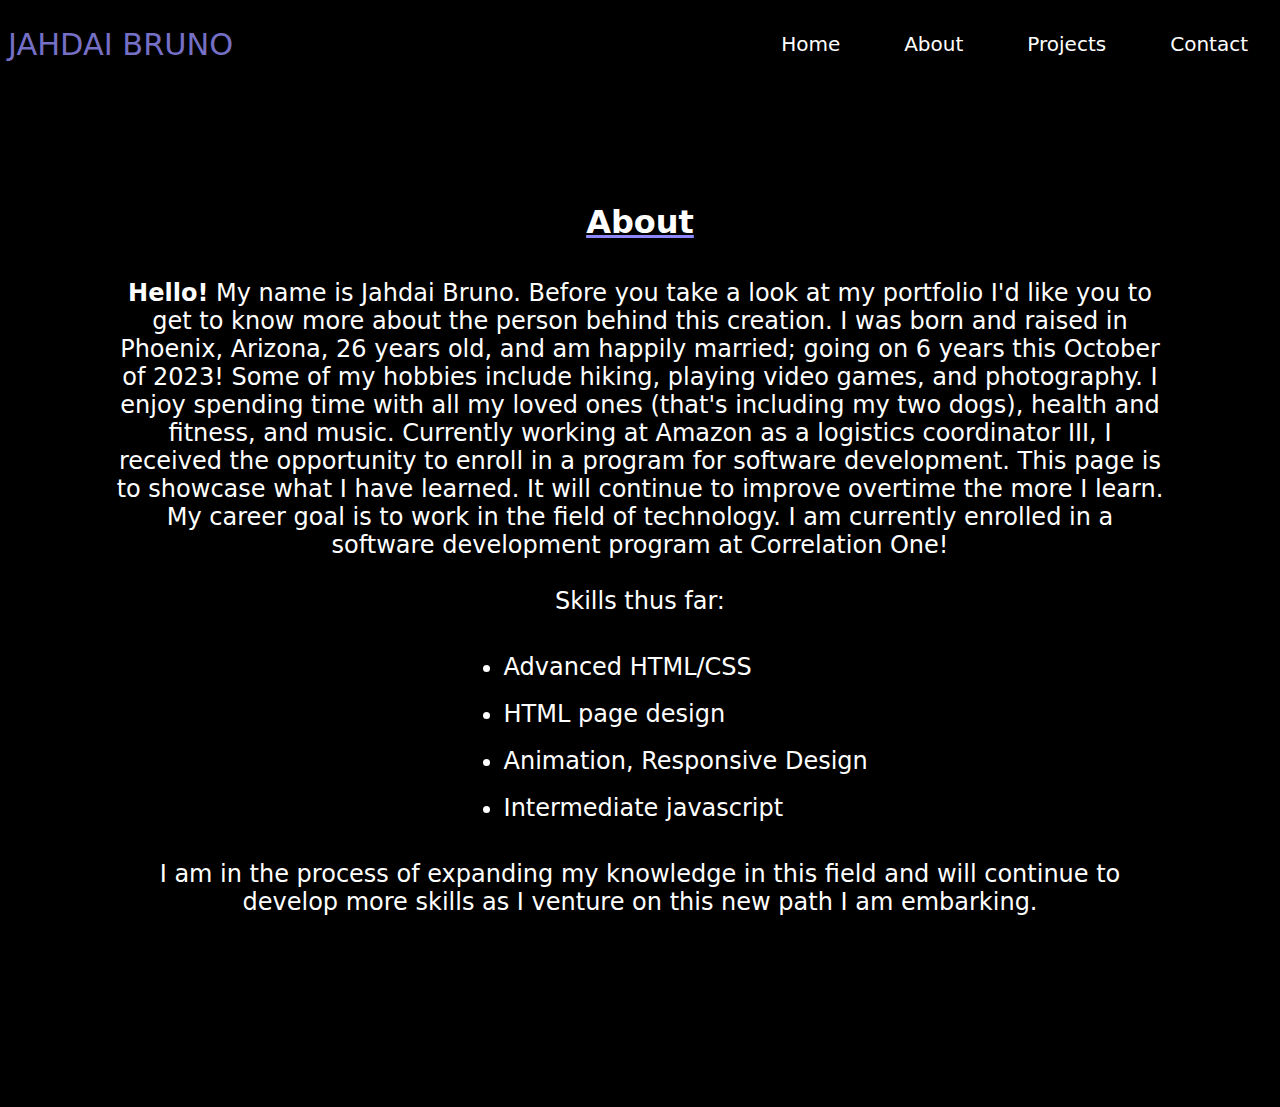
<file: about.html>
<!DOCTYPE html>
<html lang="en">
<head>
    <meta charset="UTF-8">
    <meta name="viewport" content="width=device-width, initial-scale=1.0">
    <link rel="stylesheet" href="css/style.css">
    <link rel="stylesheet" href="css/project.css">
    <title>My Portfolio</title>
    <meta name="description" content="This is my personal website and portfolio page">
</head>

    <body>
        <header>
            <nav class="navbar">
              <div class="logo"><a href="#">JAHDAI BRUNO</a></div>
              <a href="#" class="toggle-button"> <!--this is for the toggle botton with the hamburger bun lines, there is nothing in the span since I don't want any text--> 
                <span class="bar"></span>
                <span class="bar"></span>
                <span class="bar"></span>
              </a>
              <div class="navbar-links">
                <ul>
                    <li><a href="index.html">Home</a></li>
                    <li><a href="about.html">About</a></li>
                    <li><a href="Projects.html">Projects</a></li>
                    <li><a href="contact.html">Contact</a></li>
                </ul>
              </div>
            </nav>
    </header>


    <section class="about-page">
      <div class="about-me">
        <a name="about"></a>
          <!--transition right & make hello do something special-->
         <div class="about-wrap"> <h2>About</h2><br><br>
          <p><strong class="hello">Hello!</strong> My name is Jahdai Bruno. Before you take a look at my portfolio 
              I'd like you to get to know more about the person behind this creation.
              I was born and raised in Phoenix, Arizona, 26 years old, and am happily married; 
              going on 6 years this October of 2023! Some of my hobbies include hiking, playing 
              video games, and photography. I enjoy spending time with all my loved ones (that's 
              including my two dogs), health and fitness, and music. Currently working at Amazon as 
              a logistics coordinator III, I received the opportunity to enroll in a program for software
              development. This page is to showcase what I have learned. It will continue to 
              improve overtime the more I learn. My career goal is to work in the field of technology.
              I am currently enrolled 
              in a software development program at Correlation One!
              <br><br><p>Skills thus far:</p><br><br>
              <ul class="skills">
                  <li>Advanced HTML/CSS</li><br>
                  <li>HTML page design</li><br>
                  <li>Animation, Responsive Design</li><br>
                  <li>Intermediate javascript</li><br><br>
              </ul> 
              <p>I am in the process of expanding my knowledge in this field and will 
              continue to develop more skills as I venture on this new path I am 
              embarking. 
        </p>
        <br><br><br><br>
        </div>
      </div>
  </section>

        </body>
        </html>
</file>
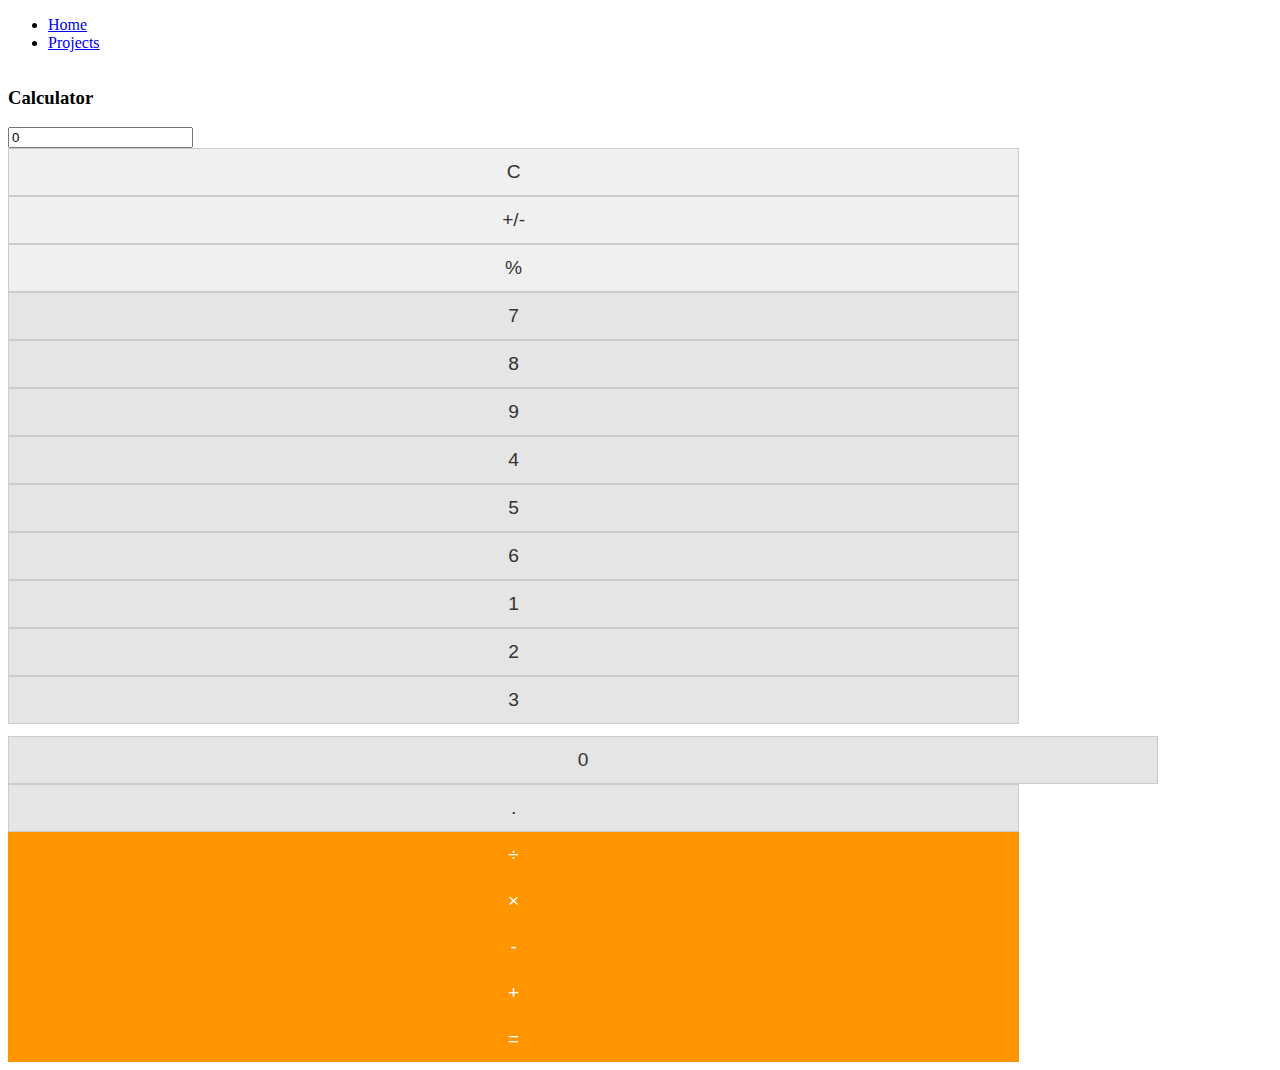
<file: calculator.html>
<!DOCTYPE html>
<html lang="en">
  <head>
    <meta charset="UTF-8" />
    <link rel="icon" type="image/svg+xml" href="/vite.svg" />
    <meta name="viewport" content="width=device-width, initial-scale=1.0" />
    <title>Calculator App</title>
    <link href="https://cdn.jsdelivr.net/npm/bootstrap@5.0.2/dist/css/bootstrap.min.css" rel="stylesheet" integrity="sha384-EVSTQN3/azprG1Anm3QDgpJLIm9Nao0Yz1ztcQTwFspd3yD65VohhpuuCOmLASjC" crossorigin="anonymous">
    <link rel="stylesheet" href="css/calculator.css">
  </head>
  <body>


    <ul class="litoptodolist">
        <li class="lihome"><a href="index.html">Home</a></li>
        <li class="liprojects"><a href="projects.html">Projects</a></li>
    </ul>

    <div class="container">
      <div class="row justify-content-center">
        <div class="col-md-6">
          <div class="card">
            <div class="card-header bg-dark text-white">
              <h3 class="card-title mb-0">Calculator</h3>
            </div>
            <div class="card-body">
              <div class="row mb-2">
                <div class="col-12">
                  <div class="text-right">
                    <span id="previous-operand"></span>
                    <span id="current-operand"></span>
                  </div>
                  <input type="text" class="form-control" id="display" readonly>
                </div>
              </div>
              <div class="row">
                <div class="col-9">
                  <div class="row">
                    <div class="col-4">
                      <button class="btn btn-secondary btn-block" id="clear">
                        C
                      </button>
                    </div>
                    <div class="col-4">
                      <button class="btn btn-secondary btn-block" id="sign">
                        +/-
                      </button>
                    </div>
                    <div class="col-4">
                      <button class="btn btn-secondary btn-block" id="percent">
                        %
                      </button>
                    </div>
                  </div>
                  <div class="row mt-2">
                    <div class="col-4">
                      <button class="btn btn-light btn-block" id="seven">
                        7
                      </button>
                    </div>
                    <div class="col-4">
                      <button class="btn btn-light btn-block" id="eight">
                        8
                      </button>
                    </div>
                    <div class="col-4">
                      <button class="btn btn-light btn-block" id="nine">
                        9
                      </button>
                    </div>
                  </div>
                  <div class="row mt-2">
                    <div class="col-4">
                      <button class="btn btn-light btn-block" id="four">
                        4
                      </button>
                    </div>
                    <div class="col-4">
                      <button class="btn btn-light btn-block" id="five">
                        5
                      </button>
                    </div>
                    <div class="col-4">
                      <button class="btn btn-light btn-block" id="six">
                        6
                      </button>
                    </div>
                  </div>
                  <div class="row mt-2">
                    <div class="col-4">
                      <button class="btn btn-light btn-block" id="one">
                        1
                      </button>
                    </div>
                    <div class="col-4">
                      <button class="btn btn-light btn-block" id="two">
                        2
                      </button>
                    </div>
                    <div class="col-4">
                      <button class="btn btn-light btn-block" id="three">
                        3
                      </button>
                    </div>
                  </div>
                  <div id="zero-row" class="row">
                    <div class="col-8">
                      <button class="btn btn-light btn-block" id="zero">
                        0
                      </button>
                    </div>
                    <div class="col-4">
                      <button class="btn btn-light btn-block" id="decimal">
                        .
                      </button>
                    </div>
                  </div>
                </div>
                <div class="col-3">
                  <div class="btn-group-vertical" role="group">
                    <button class="btn btn-warning btn-block" id="divide">
                      ÷
                    </button>
                    <button class="btn btn-warning btn-block" id="multiply">
                      ×
                    </button>
                    <button class="btn btn-warning btn-block" id="subtract">
                      -
                    </button>
                    <button class="btn btn-warning btn-block" id="add">
                      +
                    </button>
                    <button class="btn btn-warning btn-block" id="equals">
                      =
                    </button>
                  </div>
                </div>
              </div>
            </div>
          </div>
        </div>
      </div>
    </div>

    <script src="https://cdn.jsdelivr.net/npm/bootstrap@5.0.2/dist/js/bootstrap.bundle.min.js" integrity="sha384-MrcW6ZMFYlzcLA8Nl+NtUVF0sA7MsXsP1UyJoMp4YLEuNSfAP+JcXn/tWtIaxVXM" crossorigin="anonymous"></script>
    
    <script src="javascript/calculator.js"></script>
  </body>
</html>
</file>
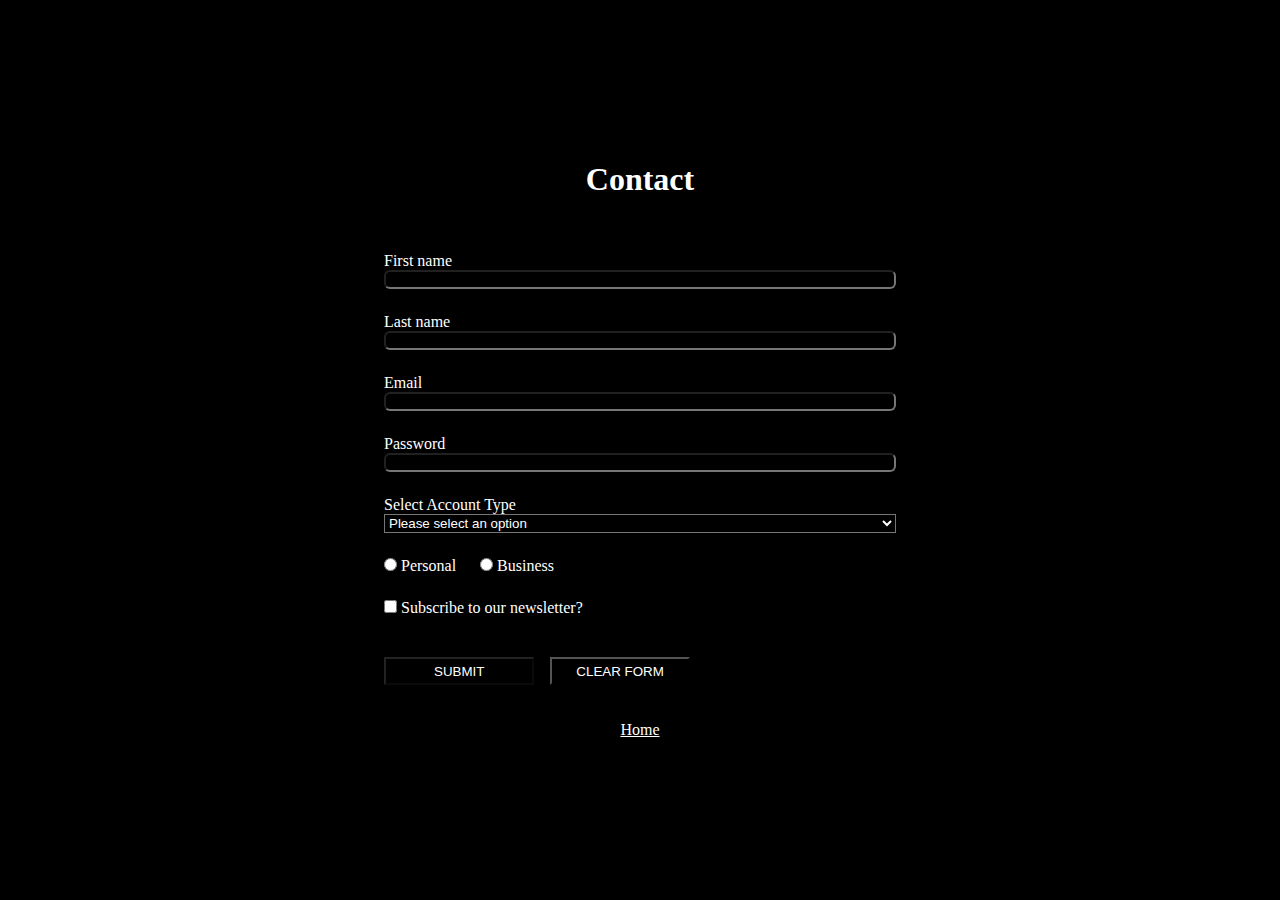
<file: contact.html>
<!DOCTYPE html>
<html lang="en">
<head>
  <meta charset="UTF-8">
  <meta http-equiv="X-UA-Compatible" content="IE=edge">
  <meta name="viewport" content="width=device-width, initial-scale=1.0">
  <title>Contact</title>
  <link href="https://cdn.jsdelivr.net/npm/bootstrap@5.2.3/dist/css/bootstrap.min.css" rel="stylesheet" integrity="sha384-rbsA2VBKQhggwzxH7pPCaAqO46MgnOM80zW1RWuH61DGLwZJEdK2Kadq2F9CUG65" crossorigin="anonymous">

    <link rel="stylesheet" href="css/contact.css">
</head>
<body>
  <main class="container main">

    <div id="form-submitted-msg">Form successfully submitted!</div>
    
    <h1>Contact</h1><br><br><br>

    <form id="exampleForm" novalidate>
      <div class="input-group">
        <label for="firstName" class="form-label">First name </label>
        <input type="text" id="firstName" name="firstName" class="form-control" required>
        <small class="error-msg invalid-feedback">Required</small>
      </div>
      <div class="input-group">
        <label for="lastName" class="form-label">Last name </label>
        <input type="text" id="lastName" name="lastName" class="form-control" required>
        <small class="error-msg invalid-feedback">Required</small>
      </div>
      <div class="input-group">
        <label for="email" class="form-label">Email </label>
        <input type="email" id="email" name="email" class="form-control" required>
        <small class="error-msg invalid-feedback">Required</small>
      </div>
      <div class="input-group">
        <label for="password" class="form-label">Password </label>
        <input type="password" id="password" name="password" class="form-control" required>
        <small class="error-msg invalid-feedback">Required</small>
      </div>
      <div class="input-group select">
        <label for="password" class="form-label">Select Account Type </label>
        <select id="accountType" name="accountType" class="form-select" required>
          <option value="Please select an option" selected class="text-muted">Please select an option</option>
          <option value="Free Account">Free Account</option>
          <option value="Premium Account">Premium Account</option>
        </select>
        <small class="error-msg invalid-feedback">Required</small>
      </div>
      <div class="input-group radio">
        <div class="form-check">
          <input type="radio" id="personal" name="purpose" value="Personal" class="form-check-input" required>
          <label for="personal" class="form-check-label">Personal</label>
          <small class="error-msg invalid-feedback">Required</small>
        </div>
    
        <div class="form-check">
          <input type="radio" id="business" name="purpose" value="Business" class="form-check-input" required>
          <label for="business" class="form-check-label">Business</label>
          <small class="error-msg invalid-feedback">Required</small>
        </div>
      </div>
      <div class="input-group checkbox form-check">
        <input type="checkbox" name="subscribe" id="subscribeYes" class="form-check-input" required>
        <label for="subscribeYes" class="form-check-label">Subscribe to our newsletter?</label>
        <small class="error-msg invalid-feedback">Required</small>
      </div>
      <div class="form-btns">
        <button type="submit" class="btn btn-primary submit" disabled>SUBMIT</button>
        <button type="reset" class="btn btn-secondary">CLEAR FORM</button>
      </div>
    </form>



    <ul class="litoptodolist">
      <br><br>
      <li class="lihome" style="list-style: none;"><a href="index.html">Home</a></li>
  </ul>



  </main>

  <script src="https://cdn.jsdelivr.net/npm/bootstrap@5.2.3/dist/js/bootstrap.bundle.min.js" integrity="sha384-kenU1KFdBIe4zVF0s0G1M5b4hcpxyD9F7jL+jjXkk+Q2h455rYXK/7HAuoJl+0I4" crossorigin="anonymous"></script>

  <script src="javascript/main.js"></script>
  <script src="javascript/contact.js"></script>
</body>
  

</html>
</file>
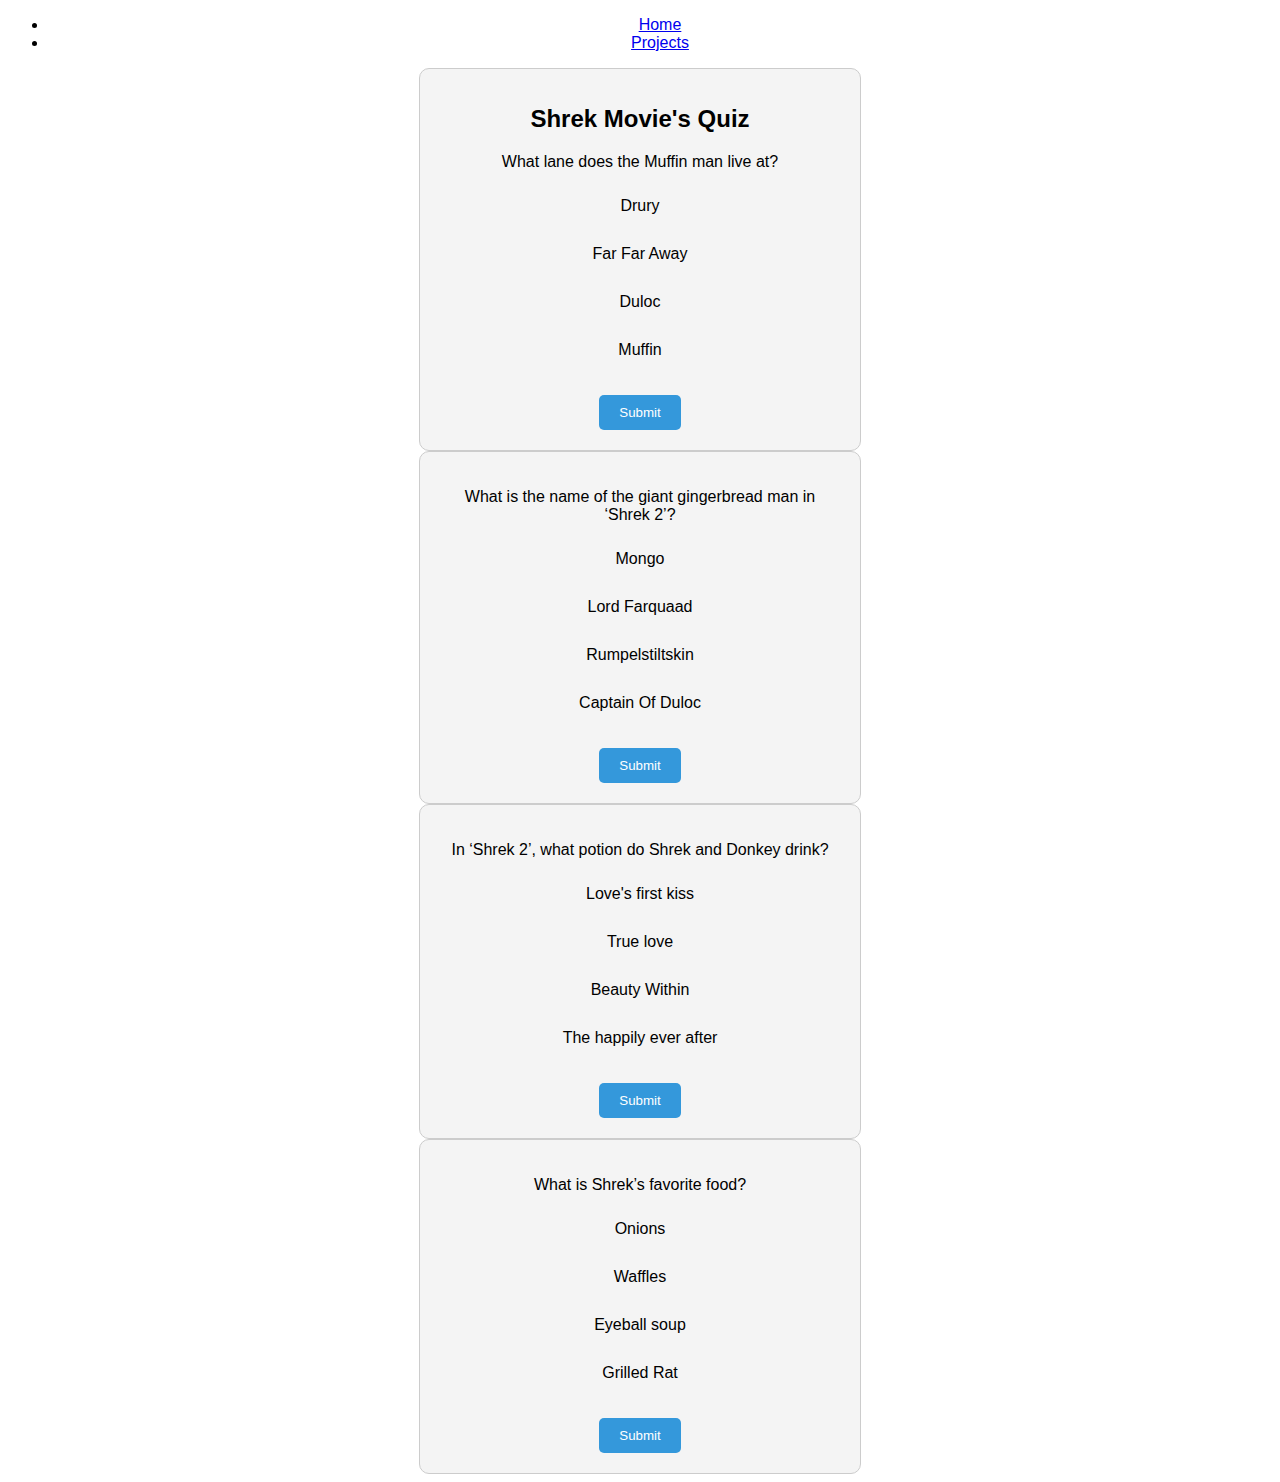
<file: shrektrivia.html>
<!DOCTYPE html>
<html>
<head>
    <link rel="stylesheet" href="css/shrektrivia.css">
</head>
<body>

    <ul class="litoptodolist">
        <li class="lihome"><a href="index.html">Home</a></li>
        <li class="liprojects"><a href="projects.html">Projects</a></li>
    </ul>
    
    <div class="container" id="container1">
        <h1>Shrek Movie's Quiz</h1>
        <div class="question">
            <p>What lane does the Muffin man live at?</p>
        </div>
        <div class="options">
            <label>
              <input type="radio" name="answer1" value="Drury"> Drury
            </label>
            <label>
                <input type="radio" name="answer1" value="Far Far Away"> Far Far Away
            </label>
            <label>
                <input type="radio" name="answer1" value="Duloc"> Duloc
            </label>
            <label>
                <input type="radio" name="answer1" value="Muffin"> Muffin
            </label>
        </div>
        <p class="feedback"></p>
        <button class="nextButton">Submit</button>
    </div>
  
  <div class="container" id="container2">
        <div class="question">
            <p>What is the name of the giant gingerbread man in ‘Shrek 2’?</p>
        </div>
        <div class="options">
            <label>
                <input type="radio" name="answer2" value="Mongo"> Mongo
            </label>
            <label>
                <input type="radio" name="answer2" value="Lord Farquaad"> Lord Farquaad
            </label>
            <label>
                <input type="radio" name="answer2" value="Rumpelstiltskin"> Rumpelstiltskin
            </label>
            <label>
                <input type="radio" name="answer2" value="Captain Of Duloc"> Captain Of Duloc
            </label>
        </div>
        <p class="feedback"></p>
        <button class="nextButton">Submit</button>
    </div>
  
  
   <div class="container" id="container3">
        <div class="question">
            <p>In ‘Shrek 2’, what potion do Shrek and Donkey drink?</p>
        </div>
        <div class="options">
            <label>
                <input type="radio" name="answer3" value="Love's first kiss"> Love's first kiss
            </label>
            <label>
                <input type="radio" name="answer3" value="True love"> True love
            </label>
            <label>
                <input type="radio" name="answer3" value="Beauty Within"> Beauty Within
            </label>
            <label>
                <input type="radio" name="answer3" value="The happily ever after"> The happily ever after
            </label>
        </div>
        <p class="feedback"></p>
        <button class="nextButton">Submit</button>
    </div>
  
  
  <div class="container" id="container4">
        <div class="question">
            <p>What is Shrek’s favorite food?</p>
        </div>
        <div class="options">
            <label>
                <input type="radio" name="answer4" value="Onions"> Onions
            </label>
            <label>
                <input type="radio" name="answer4" value="Waffles"> Waffles
            </label>
            <label>
                <input type="radio" name="answer4" value="Eyeball soup"> Eyeball soup
            </label>
            <label>
                <input type="radio" name="answer4" value="Grilled Rat"> Grilled Rat
            </label>
        </div>
        <p class="feedback"></p>
        <button class="nextButton">Submit</button>
    </div>
    
    <script src="https://code.jquery.com/jquery-3.6.0.min.js"></script>
    <script src="javascript/shrektrivia.js"></script>
</body>
</html>
</file>
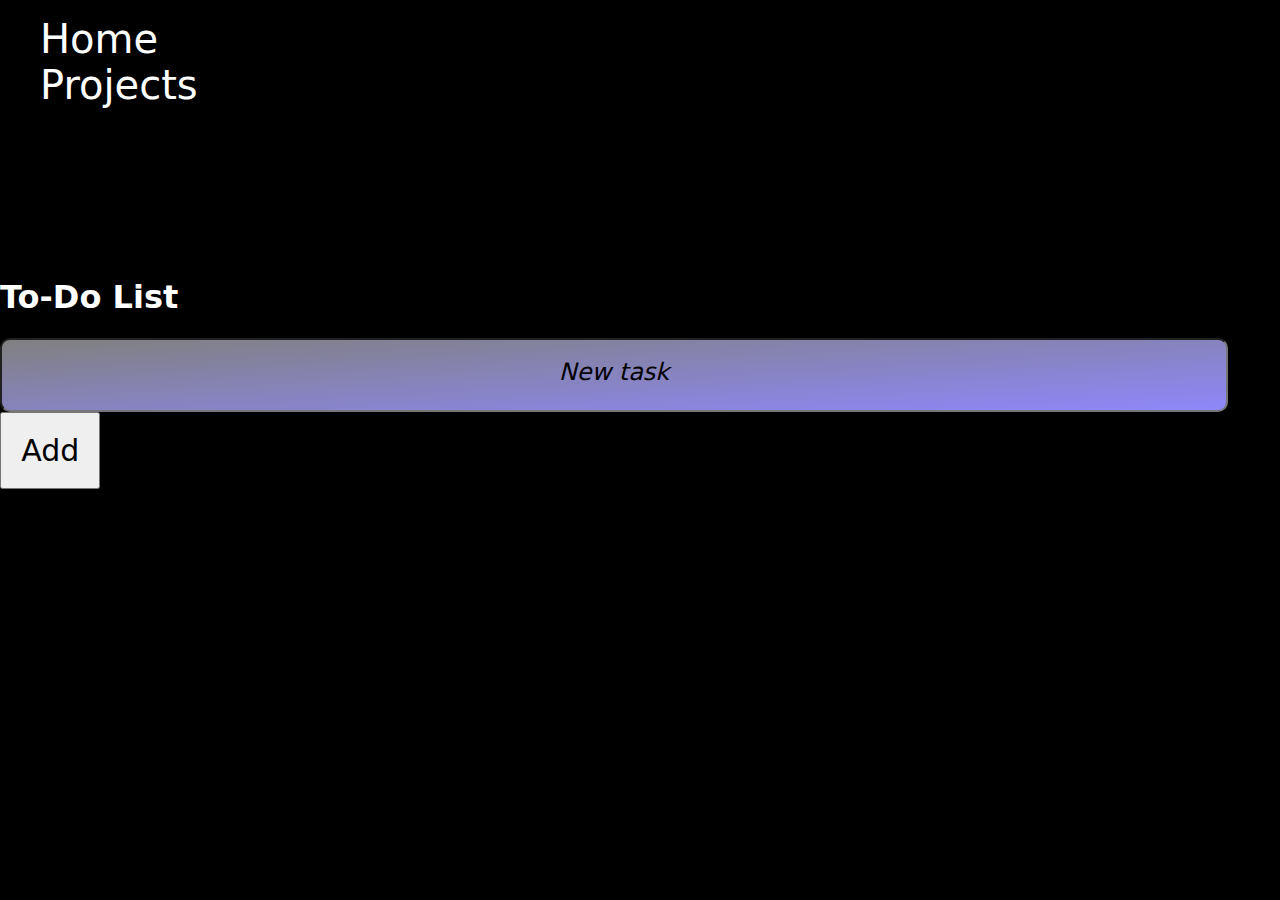
<file: todolist.html>
<!DOCTYPE html>
<html lang="en">
<head>
  <meta charset="UTF-8">
  <meta http-equiv="X-UA-Compatible" content="IE=edge">
  <meta name="viewport" content="width=device-width, initial-scale=1.0">
  <title>To Do List</title>
  <link rel="stylesheet" href="css/style.css">
  <link rel="stylesheet" href="css/list.css">
  
</head>
<body>

  <ul class="litoptodolist">
    <li class="lihome"><a href="index.html">Home</a></li>
    <li class="liprojects"><a href="projects.html">Projects</a></li>
</ul>


    <div id="container">
       <br><br><br><br><br><br><br> <h1>To-Do List</h1>
        <ul id="task-list"></ul>
        <input type="text" id="new-task" placeholder="New task">
        <button id="add-task">Add</button>
    </div>




  <script src="javascript/list.js"></script>
  
</body>
</html>
</file>
<file: css/style.css>
/* this is set to accomodate the size of the border so it can be the actual size you want it to be & it includes the padding & border */
* {
  box-sizing: border-box;
  font-family: system-ui, -apple-system, BlinkMacSystemFont, "Segoe UI", Roboto, Oxygen, Ubuntu, Cantarell, "Open Sans", "Helvetica Neue", sans-serif;
}

/* remember this is set to zero so that way everything can be put right next to border of screen */
body {
  margin: 0;
}

/* remember I'm using flexbox here to display the links and logo to line up side by side. I'm justifying content with space between to push them as far from each other as possible. I aligned items center so they can be right in the center from top to bottom*/
.navbar {
  display: flex;
  justify-content: space-between;
  align-items: center;
  background-color: black;
  color: white;
}

/* I added margin here so it doesn't line up right at the end of the screen */
.logo {
  font-size: 1.9rem;
  margin: 0.5rem;
}

/* text-decoration: none was used to remove the underline on the list items*/
.logo a {
  text-decoration: none;
  color: #756fc5;
}

/* display flex was used here to easily align items inside of the list side by side and to space them out properly*/
.navbar-links ul {
  margin: 0;
  padding: 0;
  display: flex;
}

/* so the colons don't show up on your list*/
.navbar-links li {
  list-style: none;
}

/* text-decoration: none was used to remove the underline on the list items, added padding around each li to make space & display block to show up at a larger size*/
.navbar-links li a {
  text-decoration: none;
  color: white;
  padding: 2rem;
  display: block;
  font-size: 20px;
}

/* added pseudo-class state of hover */
.navbar-links li:hover {
  background-image: linear-gradient(to bottom right, grey, #8e87fb);
}

/* positioning absolutely to force it to be all the way to the the right side of the screen without messing with the flow of the rest of the elements. top: .75rem so that it's not at the very top of screen & same for right side. Display none so that it doesn't show up on larger screens. Flex direction set to column so they can align on top of each other. Justify to have as much space inside toggle botton for content*/
.toggle-button {
  position: absolute;
  top: 0.75rem;
  right: 1rem;
  display: none;
  flex-direction: column;
  justify-content: space-between;
  width: 30px;
  height: 21px;
}

.toggle-button .bar {
  height: 3px;
  width: 100%;
  background-color: white;
  border-radius: 10px;
}

/* media query used for when this certain condition is met, run the code inside of here, but if it's not met then don't run it. If the max-width of screen is 400px or less (so if screen is less than 400px wide the code will run inside this media query). Toggle button set to flex so that the hamburger actually shows up and is visible & navbar links set to none so it doesn't display still need to continue for the entire page */
@media (max-width: 400px) {
  .toggle-button {
    display: flex;
  }
  /* display set to flex for now so that links don't disappear when media query hits, you have to use java in order to make toggle button work so that when you do learn how to make the toggle go up and down with java then you can set display to none so that when screen gets smaller links don't show up. */
  .navbar-links {
    display: flex;
    width: 100%;
  }
  /* flex direction to column so that when screen gets smaller the brand is above the links and they are above and below each other. I aligned items to flext-start to align everything back to the left.mostly the logo and edits were made for the links to be centered */
  .navbar {
    flex-direction: column;
    align-items: flex-start;
  }
  /* links set to column so they are stacked above each other */
  .navbar-links ul {
    width: 100%;
    flex-direction: column;
  }
  /*centering the links when screen is smaller */
  .navbar-links li {
    text-align: center;
  }
  /*padding to make the links closer spaced together */
  .navbar-links li a {
    padding: 0.5rem 1rem;
  }
  /* active class used so when this query is active the links are flexed - .active is used because this way it is not applied automatically only when the query is active. If you wanted this to apply automatically as soon as browswer opens then the pseudo class: would be used. */
  .navbar-links.active {
    display: flex;
  }
}
.socials li {
  list-style: none;
}

.typewords {
  font-size: 3.5em;
  display: inline-block;
  letter-spacing: 0.1em;
  border-right: solid 3px white;
  width: 0;
  overflow: hidden;
  white-space: nowrap;
  animation: type 2s steps(30) 1s forwards, blink 1s infinite;
}

@keyframes type {
  to {
    width: 30ch;
  }
}
@keyframes blink {
  from {
    border-color: transparent;
  }
  50% {
    border-color: #8e87fb;
  }
  to {
    border-color: #8e87fb;
  }
}
h2 {
  text-decoration: underline;
  font-size: 200%;
  text-decoration-color: #8e87fb;
  Margin: 0% -8% 0%;
  color: white;
}

p {
  font-size: 150%;
}

.welcome {
  background-image: linear-gradient(to bottom right, grey, #8e87fb);
  color: BLACK;
  padding: 10%;
  text-align: center;
}

.welcome-arrow {
  animation: jumpInfinite 2.5s;
  text-decoration: none;
  color: black;
}

@keyframes jumpInfinite {
  0% {
    margin-top: 0;
  }
  50% {
    margin-top: 20px;
  }
  100% {
    margin-top: 0;
  }
}
.about-me {
  background-color: black;
  color: white;
  padding: 9%;
  text-align: center;
}

.blog-post {
  background-color: black;
  color: white;
  padding: 10%;
  text-align: center;
}

.skills {
  text-align: left;
  margin-left: 37%;
}

.skills li {
  font-size: 150%;
}

.contact-me {
  background-color: black;
  color: white;
  padding: 15%;
  text-align: center;
}

input {
  padding: 2.5% 40% 2.5% 40%;
  margin: 0%;
  text-align: center;
  font-size: 100%;
  border-radius: 10px;
  background-image: linear-gradient(to bottom right, grey, #8e87fb);
}

#send {
  color: black;
  position: relative;
  border: none;
  border-radius: 10px;
  padding: 1% 11% 1% 8%;
  text-align: center;
  font-size: 110%;
  font-style: italic;
}

#send:hover {
  background-color: white;
}

.follow {
  background-color: black;
  color: white;
  padding: 5% 4%;
  text-align: center;
}

.follow a li {
  color: white;
  list-style: none;
  border: 1px solid white;
  border-radius: 10px;
  padding: 1.5%;
  font-size: 180%;
}

.follow ul a {
  text-decoration: none;
}

.follow a li:hover {
  background-image: linear-gradient(to bottom right, grey, #8e87fb);
  color: white;
}

.copyright {
  background-color: black;
  color: white;
  text-align: center;
}

.send {
  color: white;
  background-color: #8e87fb;
}

input::-moz-placeholder {
  font-size: 150%;
  color: black;
  text-align: center;
  font-style: italic;
}

input::placeholder {
  font-size: 150%;
  color: black;
  text-align: center;
  font-style: italic;
}

.ul1 li {
  text-decoration: none;
  padding: 5%;
}

.ul1 a {
  font-size: 100%;
  color: white;
  font-size: 30px;
}

.li1 {
  text-align: center;
}

.li1:hover {
  background-color: #8e87fb;
}

.li2 {
  text-align: center;
}

.li2:hover {
  background-color: #8e87fb;
}

.litoptodolist a {
  list-style: none;
  text-decoration: none;
  color: white;
  align-items: center;
  border-radius: 20%;
}

.litoptodolist a:hover {
  background-color: #8e87fb;
}

.litoptodolist li {
  list-style: none;
  text-decoration: none;
}

.projectshome a {
  font-size: 60%;
}/*# sourceMappingURL=style.css.map */
</file>
<file: css/project.css>
*, *::before, *::after {
  box-sizing: border-box;
  margin: 0;
  padding: 0;
}

body {
  font-family: system-ui, -apple-system, BlinkMacSystemFont, "Segoe UI", Roboto, Oxygen, Ubuntu, Cantarell, "Open Sans", "Helvetica Neue", sans-serif;
  background-color: black;
  color: white;
  transition: all 0.4s ease-in;
}

h1 {
  text-align: center;
  margin-top: 1.25rem;
}

.container {
  display: grid;
  width: 100%;
  min-height: calc(100vh - 4.25rem);
  place-content: center;
  gap: 1rem;
  text-align: center;
}

#slider {
  position: relative;
  width: 500px;
  height: 400px;
}

#slider img {
  position: absolute;
  top: 0;
  left: 0;
  width: 100%;
  height: 100%;
  opacity: 0;
  transition: all 1s ease-in-out;
}

#slider img.active {
  opacity: 1;
}

button {
  position: absolute;
  top: 50%;
  transform: translateY(-50%);
  border: 0px solid #fff;
  border-radius: 50%;
  width: 40px;
  height: 40px;
  background-color: #756fc5;
  color: #f1f1f1;
  font-size: 22px;
  font-stretch: condensed;
  cursor: pointer;
  transition: all 200ms ease-in-out;
}

button:hover {
  background-color: grey;
}

button#prev {
  left: -35px;
  padding: 7px 17px 7px 15px;
}

button#next {
  right: -35px;
  padding: 7px 15px 7px 17px;
}

.title {
  font-size: 50px;
}/*# sourceMappingURL=project.css.map */
</file>
<file: css/calculator.css>
.container {
  min-height: 80vh;
  margin-block: 0;
  display: flex;
  align-items: center;
}

.container > .row {
  flex-basis: 100%;
}

.card-body {
  padding: 0;
}

.btn {
  font-size: 1.2rem;
  padding: 0.75rem 1rem;
}

.btn-secondary {
  background-color: #f0f0f0;
  color: #333;
  border: 1px solid #ccc;
}

.btn-light {
  background-color: #e5e5e5;
  color: #333;
  border: 1px solid #ccc;
}

.btn-warning {
  background-color: #ff9500;
  color: #fff;
  border: none;
}

.btn-block {
  width: 80%;
}

#zero-row {
  margin-top: 0.7rem;
}

.btn-block#zero {
  width: 91%;
}

.btn-group {
  display: flex;
}

.btn-group-vertical {
  gap: 0.5235rem;
  width: 80%;
}

.btn-group-vertical > * {
  width: 100%;
}/*# sourceMappingURL=calculator.css.map */
</file>
<file: css/contact.css>
*, *::before, *::after {
  box-sizing: border-box;
  margin: 0;
  padding: 0;
  background-color: black;
  color: white;
}

.main {
  width: 100%;
  min-height: 100vh;
  display: flex;
  align-items: center;
  justify-content: center;
  flex-direction: column;
}

#form-submitted-msg {
  margin-bottom: 3rem;
  border-radius: 3px;
  background-color: #8e87fb;
  padding: 0.5rem;
  width: 40%;
  text-align: center;
  color: black;
  display: none;
}

#exampleForm {
  width: 40%;
}

.input-group {
  margin-bottom: 1.5rem;
}

.input-group:not(.radio):not(.checkbox) {
  gap: 0.25rem;
  flex-direction: column;
}

.input-group:not(.radio):not(.checkbox) input {
  width: 100%;
  border-radius: 0.375rem !important;
}

.input-group.checkbox {
  gap: 1rem;
}

.input-group.radio {
  display: flex;
  gap: 1.5rem;
  width: 100%;
}

.input-group.select select {
  width: 100%;
}

legend {
  font-size: 1rem;
  width: -moz-max-content;
  width: max-content;
}

.form-btns {
  display: flex;
  width: 100%;
  gap: 1rem;
  margin-top: 2.5rem;
}

.form-btns > button {
  padding: 0.3rem 1.5rem;
}

.form-btns > .submit {
  padding-inline: 3rem;
}

.error-msg {
  display: none;
}/*# sourceMappingURL=contact.css.map */
</file>
<file: css/shrektrivia.css>
body {
  font-family: Arial, sans-serif;
  text-align: center;
}

.container {
  max-width: 400px;
  margin: 0 auto;
  padding: 20px;
  border: 1px solid #ccc;
  border-radius: 10px;
  background-color: #f4f4f4;
}

h1 {
  font-size: 24px;
  margin-bottom: 20px;
}

.options label {
  display: block;
  margin-bottom: 10px;
  cursor: pointer;
  padding: 10px;
  transition: background-color 0.2s;
}

.options label.checked {
  background-color: #3498db;
  color: #fff;
}

.options label:hover {
  background-color: #3498db;
  color: #fff;
}

#feedback {
  font-weight: bold;
  margin-top: 20px;
}

input[type=radio] {
  display: none;
}

.nextButton {
  background-color: #3498db;
  color: #fff;
  padding: 10px 20px;
  border: none;
  cursor: pointer;
  border-radius: 5px;
  margin-top: 10px;
}

.nextButton:hover {
  background-color: #2980b9;
}

.options label.correct {
  background-color: #3498db;
  color: #fff;
}

.options label.wrong {
  background-color: #e74c3c;
  color: #fff;
}/*# sourceMappingURL=shrektrivia.css.map */
</file>
<file: css/list.css>
body {
  background-color: black;
  color: white;
}

input {
  padding: 2% 40%;
}

#add-task {
  padding: 1.5%;
  font-size: 30px;
}

li {
  font-size: 40px;
  list-style: none;
}/*# sourceMappingURL=list.css.map */
</file>
